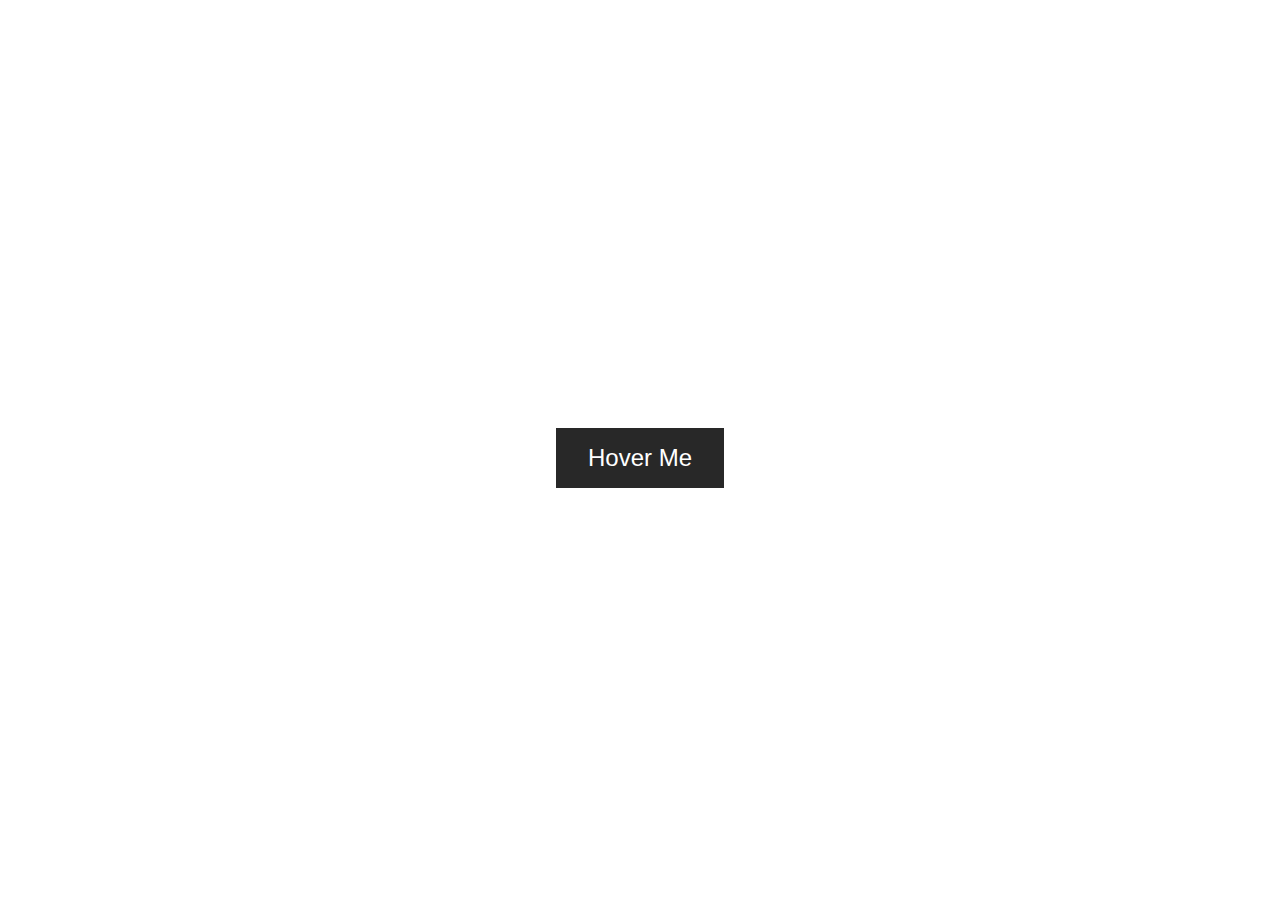
<file: index.html>
<!DOCTYPE html>
<html lang="en">
  <head>
    <meta charset="UTF-8" />
    <meta http-equiv="X-UA-Compatible" content="IE=edge" />
    <meta name="viewport" content="width=device-width, initial-scale=1.0" />
    <title>CSS Animations</title>
    <link rel="stylesheet" href="style.css" />
  </head>
  <body>
    <section>
      <button>Hover Me</button>
    </section>
  </body>
</html>
</file>
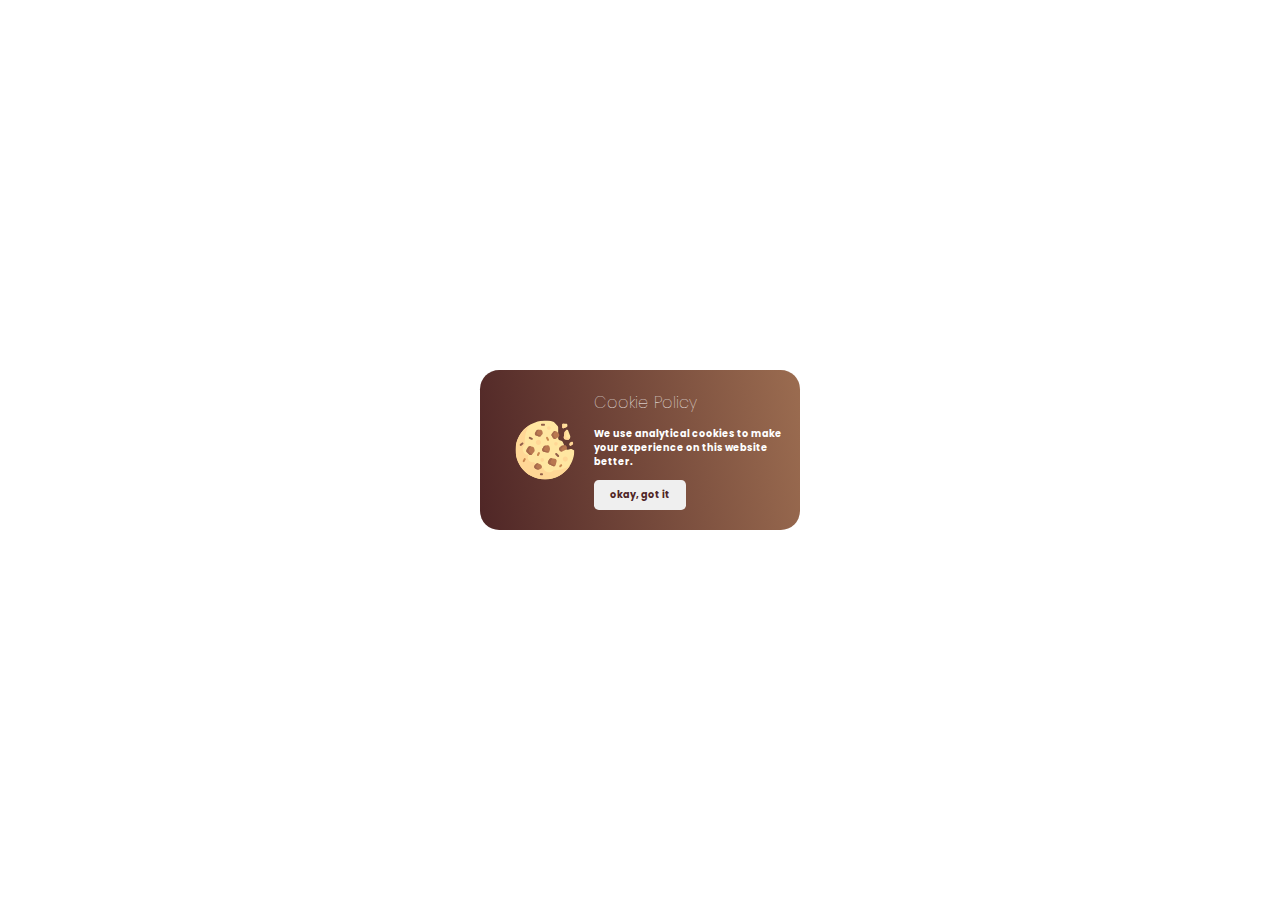
<file: Cookie Popup Starter/index.html>
<!DOCTYPE html>
<html lang="en">
  <head>
    <meta charset="UTF-8" />
    <meta http-equiv="X-UA-Compatible" content="IE=edge" />
    <meta name="viewport" content="width=device-width, initial-scale=1.0" />
    <title>Cookie Popup</title>
    <link rel="preconnect" href="https://fonts.googleapis.com" />
    <link rel="preconnect" href="https://fonts.gstatic.com" crossorigin />
    <link
      href="https://fonts.googleapis.com/css2?family=Poppins:wght@300;400&display=swap"
      rel="stylesheet"
    />
    <link rel="stylesheet" href="./style.css" />
  </head>
  <body>
    <div class="cookie-container">
      <svg
        class="cookie"
        width="98"
        height="98"
        viewBox="0 0 98 98"
        fill="none"
        xmlns="http://www.w3.org/2000/svg"
      >
        <g id="cookies-svgrepo-com 1" clip-path="url(#clip0_1_4)">
          <path
            id="Vector"
            d="M91.8045 47.5377L87.1455 48.4694C85.5951 48.7795 84.0369 47.9731 83.3947 46.5282L78.4042 35.2991C77.9817 34.3484 77.1449 33.6456 76.1358 33.3931L73.5359 32.7433C72.0315 32.3672 70.9763 31.0157 70.9763 29.4649V11.4467C70.9763 10.6047 70.6618 9.79291 70.0947 9.17046L63.8177 2.28251C58.1584 0.490378 52.0579 -0.309126 45.7154 0.108522C21.3389 1.71442 1.5917 21.5441 0.104278 45.9279C-1.6312 74.382 20.9314 98 49.0105 98C75.7926 98 97.5423 76.5099 97.9894 49.8343L93.9787 47.829C93.3065 47.4927 92.5414 47.3903 91.8045 47.5377Z"
            fill="#FFE6A1"
          />
          <g id="Group">
            <path
              id="Vector_2"
              d="M64.2174 82.793C63.92 82.793 63.6269 82.7759 63.3308 82.7706C61.4742 84.8533 58.7788 86.1722 55.7691 86.1722C51.3361 86.1722 47.5777 83.3222 46.2001 79.3586C40.1366 76.9589 34.6673 73.3888 30.0709 68.9198C29.3755 69.1294 28.6534 69.2757 27.8896 69.2757C23.6904 69.2757 20.2862 65.8715 20.2862 61.6722C20.2862 60.2057 20.7211 58.8484 21.4404 57.687C21.3889 57.5949 21.334 57.5055 21.2829 57.4131C16.0087 57.0555 11.8381 52.6752 11.8381 47.3103C11.8381 44.1484 13.2863 41.3261 15.5547 39.4668C15.3397 37.6042 15.2174 35.7135 15.2174 33.793C15.2174 24.1559 18.0108 15.1764 22.8157 7.59825C9.11365 16.2858 0.0105591 31.5751 0.0105591 49C0.0105591 76.062 21.9486 98 49.0106 98C66.4354 98 81.7246 88.8969 90.4123 75.1949C82.8342 79.9998 73.8547 82.793 64.2174 82.793Z"
              fill="#FFD796"
            />
            <path
              id="Vector_3"
              d="M38.0279 40.5517C40.3608 40.5517 42.252 38.6605 42.252 36.3276C42.252 33.9946 40.3608 32.1034 38.0279 32.1034C35.6949 32.1034 33.8037 33.9946 33.8037 36.3276C33.8037 38.6605 35.6949 40.5517 38.0279 40.5517Z"
              fill="#FFD796"
            />
            <path
              id="Vector_4"
              d="M82.8037 68.431C85.1367 68.431 87.0279 66.5398 87.0279 64.2068C87.0279 61.8739 85.1367 59.9827 82.8037 59.9827C80.4708 59.9827 78.5796 61.8739 78.5796 64.2068C78.5796 66.5398 80.4708 68.431 82.8037 68.431Z"
              fill="#FFD796"
            />
            <path
              id="Vector_5"
              d="M44.364 68.431C45.997 68.431 47.3209 67.1072 47.3209 65.4741C47.3209 63.8411 45.997 62.5173 44.364 62.5173C42.731 62.5173 41.4072 63.8411 41.4072 65.4741C41.4072 67.1072 42.731 68.431 44.364 68.431Z"
              fill="#FFD796"
            />
            <path
              id="Vector_6"
              d="M67.1744 41.3964C68.8075 41.3964 70.1313 40.0726 70.1313 38.4395C70.1313 36.8065 68.8075 35.4827 67.1744 35.4827C65.5414 35.4827 64.2176 36.8065 64.2176 38.4395C64.2176 40.0726 65.5414 41.3964 67.1744 41.3964Z"
              fill="#FFD796"
            />
            <path
              id="Vector_7"
              d="M55.3469 15.2068C56.9799 15.2068 58.3037 13.883 58.3037 12.25C58.3037 10.617 56.9799 9.29315 55.3469 9.29315C53.7138 9.29315 52.39 10.617 52.39 12.25C52.39 13.883 53.7138 15.2068 55.3469 15.2068Z"
              fill="#FFD796"
            />
          </g>
          <g id="Group_2">
            <path
              id="Vector_8"
              d="M46.5517 43.5231L44.5984 46.7787C43.4308 48.7246 44.4752 51.2454 46.6765 51.7957L52.4907 53.2492C54.3014 53.7019 56.1362 52.6011 56.5887 50.7904L57.2538 48.1299C57.3884 47.5916 57.3884 47.0289 57.2538 46.4907L56.5506 43.6776C56.1132 41.9275 54.3783 40.8296 52.6095 41.1834L48.7868 41.9478C47.8531 42.1348 47.0417 42.7068 46.5517 43.5231Z"
              fill="#B97850"
            />
            <path
              id="Vector_9"
              d="M56.3045 64.4413L54.2673 67.8365C53.2546 69.5245 53.8931 71.7175 55.6537 72.5977L62.1389 75.8403C64.0725 76.8073 66.4042 75.7347 66.9286 73.6375L67.5967 70.9654L68.3774 67.8419C68.8634 65.8979 67.5607 63.9603 65.5767 63.6769L59.6797 62.8343C58.3341 62.6421 57.0039 63.2755 56.3045 64.4413Z"
              fill="#B97850"
            />
            <path
              id="Vector_10"
              d="M20.7509 44.2834L18.2648 48.4271C17.467 49.7568 17.6766 51.4588 18.7729 52.5554L22.6857 56.4683C24.1099 57.8926 26.4558 57.7626 27.7141 56.1898L31.0685 51.9967C31.7273 51.1732 31.9639 50.0893 31.708 49.066L30.9429 46.0058C30.6262 44.7387 29.6079 43.7679 28.3274 43.5116L24.3113 42.7085C22.911 42.4283 21.4857 43.0587 20.7509 44.2834Z"
              fill="#B97850"
            />
            <path
              id="Vector_11"
              d="M34.5088 16.8474L32.5917 20.0427C31.4794 21.8965 32.3699 24.3036 34.4208 24.9873L38.581 26.3741C39.7953 26.7787 41.134 26.4627 42.0391 25.5577L44.2784 23.3184C45.1177 22.4791 45.4552 21.2608 45.1673 20.1093L44.5816 17.7667C44.2055 16.2621 42.8538 15.2066 41.303 15.2066H37.4063C36.2196 15.2068 35.1196 15.8297 34.5088 16.8474Z"
              fill="#B97850"
            />
            <path
              id="Vector_12"
              d="M75.3214 42.965L73.3655 44.921C72.0459 46.2405 72.0459 48.3802 73.3655 49.7L74.3227 50.6572C75.3513 51.6858 76.9224 51.9408 78.2235 51.2902L83.7584 48.5228C85.175 47.8144 85.9098 46.2173 85.5257 44.6807L85.2749 43.678C84.8376 41.9279 83.1027 40.83 81.3339 41.1838L77.0485 42.0409C76.3941 42.1714 75.7933 42.4932 75.3214 42.965Z"
              fill="#B97850"
            />
            <path
              id="Vector_13"
              d="M62.7562 18.8451L60.512 21.8375C59.6876 22.9366 59.6108 24.4257 60.3177 25.6038L62.3943 29.0646C63.3869 30.7192 65.5611 31.208 67.1664 30.1379L71.3831 27.3267C72.9974 26.2506 73.376 24.0393 72.2121 22.4874L69.9198 19.431C69.5073 18.8811 68.9371 18.4699 68.285 18.2527L66.5282 17.667C65.1482 17.2067 63.6288 17.6813 62.7562 18.8451Z"
              fill="#B97850"
            />
            <path
              id="Vector_14"
              d="M33.8385 72.2339L31.632 74.992C30.2154 76.7627 30.9104 79.3984 33.0158 80.2408L35.9798 81.4263C36.7856 81.7487 37.6842 81.7487 38.4899 81.4263L41.8161 80.0957C43.809 79.2987 44.5636 76.8695 43.373 75.0835L42.8017 74.2266C42.4753 73.7372 42.0272 73.3417 41.5013 73.0785L37.989 71.3224C36.5632 70.6098 34.8338 70.9897 33.8385 72.2339Z"
              fill="#B97850"
            />
          </g>
          <g id="Group_3">
            <path
              id="Vector_15"
              d="M26.8788 56.0669L22.9661 52.1542C21.8697 51.0578 21.6599 49.3556 22.4579 48.0261L24.9441 43.8824C25.1561 43.529 25.4364 43.2421 25.7462 42.9956L24.3115 42.7089C22.9111 42.4288 21.4857 43.0593 20.7509 44.2837L18.2648 48.4275C17.467 49.7572 17.6766 51.4592 18.7729 52.5558L22.6857 56.4685C24.0058 57.7886 26.107 57.7568 27.4105 56.4951C27.2237 56.3712 27.0438 56.2321 26.8788 56.0669Z"
              fill="#A5694B"
            />
            <path
              id="Vector_16"
              d="M41.9655 25.1711L37.8052 23.7845C35.7545 23.1008 34.8637 20.6937 35.9762 18.8399L37.8933 15.6446C37.9907 15.4819 38.1195 15.3481 38.2403 15.2068H37.4062C36.2193 15.2068 35.1192 15.8297 34.5085 16.8476L32.5913 20.0427C31.4789 21.8965 32.3693 24.3036 34.4204 24.9873L38.5806 26.3741C39.7949 26.7787 41.1336 26.4627 42.0388 25.5577L42.3536 25.2428C42.2242 25.2161 42.0929 25.2136 41.9655 25.1711Z"
              fill="#A5694B"
            />
            <path
              id="Vector_17"
              d="M55.6969 52.2776L49.8828 50.8241C47.6812 50.2736 46.6369 47.753 47.8047 45.8072L49.758 42.5515C49.9905 42.1639 50.2995 41.8368 50.6557 41.5744L48.7868 41.9482C47.8533 42.1348 47.0415 42.707 46.5517 43.5235L44.5984 46.7791C43.4308 48.725 44.4752 51.2458 46.6765 51.7961L52.4907 53.2496C53.7155 53.5559 54.9405 53.1401 55.7519 52.2859C55.7335 52.2813 55.7153 52.2822 55.6969 52.2776Z"
              fill="#A5694B"
            />
            <path
              id="Vector_18"
              d="M65.5507 28.7724L63.4741 25.3116C62.7673 24.1335 62.844 22.6447 63.6684 21.5453L65.9126 18.553C66.1584 18.2251 66.4635 17.9683 66.7943 17.7552L66.528 17.6666C65.148 17.2067 63.6286 17.6813 62.7558 18.8449L60.5117 21.8372C59.6873 22.9364 59.6106 24.4254 60.3175 25.6035L62.394 29.0643C63.3834 30.7132 65.5457 31.2023 67.1493 30.1463C66.5068 29.8789 65.9379 29.4176 65.5507 28.7724Z"
              fill="#A5694B"
            />
            <path
              id="Vector_19"
              d="M77.0347 50.4321C75.715 49.1123 75.715 46.9728 77.0347 45.6531L78.9907 43.6971C79.4623 43.2255 80.0632 42.9037 80.7176 42.773L84.3246 42.0516C83.5529 41.3181 82.4509 40.96 81.3337 41.1835L77.0483 42.0407C76.3941 42.1716 75.7933 42.4931 75.3214 42.9648L73.3655 44.9207C72.0459 46.2405 72.0459 48.38 73.3655 49.6998L74.3227 50.657C75.2876 51.6219 76.7231 51.8747 77.9718 51.3696L77.0347 50.4321Z"
              fill="#A5694B"
            />
            <path
              id="Vector_20"
              d="M59.8399 72.3143C58.0794 71.434 57.4406 69.241 58.4536 67.553L60.4907 64.158C60.7579 63.713 61.1355 63.3756 61.552 63.1021L59.6801 62.8347C58.3341 62.6423 57.004 63.2755 56.3046 64.4413L54.2675 67.8365C53.2548 69.5245 53.8933 71.7175 55.6539 72.5977L62.1391 75.8403C63.4317 76.4867 64.8904 76.2077 65.8797 75.3345L59.8399 72.3143Z"
              fill="#A5694B"
            />
            <path
              id="Vector_21"
              d="M39.359 80.8615L36.3951 79.6759C34.2898 78.8339 33.5948 76.1979 35.0113 74.4272L37.2178 71.669C37.3579 71.4939 37.5152 71.3408 37.6814 71.2006C36.3212 70.6798 34.764 71.0768 33.8385 72.2339L31.632 74.992C30.2154 76.7627 30.9104 79.3984 33.0158 80.2408L35.9798 81.4263C36.7856 81.7487 37.6842 81.7487 38.4899 81.4263L39.6722 80.9534C39.5675 80.9229 39.4609 80.9023 39.359 80.8615Z"
              fill="#A5694B"
            />
          </g>
          <path
            id="Vector_22"
            d="M13.5258 69.2741C13.2725 69.2741 13.0141 69.2165 12.7718 69.0959C11.9369 68.6785 11.5985 67.6638 12.0162 66.8289L13.7059 63.4496C14.1235 62.6147 15.1357 62.2798 15.9729 62.694C16.8078 63.1116 17.1462 64.1261 16.7286 64.961L15.0388 68.3402C14.7427 68.9325 14.1463 69.2741 13.5258 69.2741Z"
            fill="#C98850"
          />
          <path
            id="Vector_23"
            d="M43.9415 91.2413H42.2517C41.3186 91.2413 40.562 90.4856 40.562 89.5515C40.562 88.6176 41.3186 87.8618 42.2517 87.8618H43.9415C44.8746 87.8618 45.6312 88.6175 45.6312 89.5515C45.6312 90.4856 44.8746 91.2413 43.9415 91.2413Z"
            fill="#925F4A"
          />
          <path
            id="Vector_24"
            d="M37.1812 59.1378C36.928 59.1378 36.6696 59.0802 36.4273 58.9596C35.5924 58.542 35.254 57.5273 35.6716 56.6926L37.3613 53.3133C37.778 52.4801 38.7904 52.1435 39.6284 52.5577C40.4633 52.9753 40.8017 53.9898 40.384 54.8247L38.6943 58.204C38.3982 58.7964 37.8016 59.1378 37.1812 59.1378Z"
            fill="#C98850"
          />
          <g id="Group_4">
            <path
              id="Vector_25"
              d="M27.0434 32.1034C26.7902 32.1034 26.5318 32.0458 26.2895 31.9252L22.9102 30.2355C22.0753 29.8178 21.7369 28.8034 22.1545 27.9685C22.5712 27.1353 23.5843 26.7969 24.4215 27.2128L27.8008 28.9023C28.6357 29.32 28.9741 30.3344 28.5565 31.1694C28.2604 31.7618 27.6638 32.1034 27.0434 32.1034Z"
              fill="#925F4A"
            />
            <path
              id="Vector_26"
              d="M47.321 8.4481H43.9417C43.0086 8.4481 42.252 7.69243 42.252 6.75837C42.252 5.82431 43.0086 5.06863 43.9417 5.06863H47.321C48.2541 5.06863 49.0107 5.82431 49.0107 6.75837C49.0107 7.69243 48.2541 8.4481 47.321 8.4481Z"
              fill="#925F4A"
            />
          </g>
          <path
            id="Vector_27"
            d="M54.0813 33.793C53.4607 33.793 52.8643 33.4515 52.5682 32.8591L50.8785 29.4798C50.4608 28.6449 50.7992 27.6301 51.6341 27.2128C52.4708 26.7969 53.4846 27.1353 53.9011 27.9685L55.5909 31.3478C56.0085 32.1827 55.6701 33.1975 54.8352 33.6148C54.5925 33.7354 54.3345 33.793 54.0813 33.793Z"
            fill="#C98850"
          />
          <g id="Group_5">
            <path
              id="Vector_28"
              d="M7.711 42.0667C7.4838 41.9547 7.27766 41.7888 7.11324 41.5734C6.54859 40.83 6.69387 39.7702 7.43748 39.2057L10.4468 36.9211C11.1896 36.3563 12.2487 36.5029 12.8145 37.2454C13.3791 37.9888 13.2338 39.0486 12.4902 39.613L9.48112 41.8975C8.95342 42.2979 8.26742 42.3408 7.711 42.0667Z"
              fill="#925F4A"
            />
            <path
              id="Vector_29"
              d="M70.9761 60.8276C70.5437 60.8276 70.1113 60.6626 69.7815 60.3326L66.4023 56.9533C65.7423 56.2933 65.7423 55.2239 66.4023 54.564C67.0622 53.904 68.1316 53.904 68.7916 54.564L72.1709 57.9433C72.8308 58.6032 72.8308 59.6726 72.1709 60.3326C71.8407 60.6626 71.4083 60.8276 70.9761 60.8276Z"
              fill="#925F4A"
            />
          </g>
          <path
            id="Vector_30"
            d="M74.3554 77.7242C73.9231 77.7242 73.4907 77.5592 73.1609 77.2292C72.5009 76.5692 72.5009 75.4998 73.1609 74.8399L74.8506 73.1501C75.5106 72.4902 76.58 72.4902 77.2399 73.1501C77.8999 73.8101 77.8999 74.8795 77.2399 75.5395L75.5502 77.2292C75.22 77.5592 74.7878 77.7242 74.3554 77.7242Z"
            fill="#C98850"
          />
        </g>
        <g id="crumbs">
          <g id="Group_6">
            <path
              id="Vector_31"
              d="M77.7346 6.75855V11.0215C77.7346 12.2171 78.9418 13.0344 80.0518 12.5903L85.1208 10.5627C85.7622 10.3061 86.1829 9.68477 86.1829 8.99398V6.75855C86.1829 5.82545 85.4263 5.06882 84.4932 5.06882H79.4242C78.4912 5.06882 77.7346 5.82545 77.7346 6.75855Z"
              fill="#FFE6A1"
            />
            <path
              id="Vector_32"
              d="M81.347 20.0793L80.2688 27.6272C80.0152 29.4027 81.1929 31.0671 82.9514 31.4187L86.0458 32.0376C87.3887 32.3063 88.7607 31.7378 89.5204 30.5984L90.6842 28.8528C91.2869 27.9484 91.4182 26.8093 91.0366 25.7918L87.5114 16.3916C87.0729 15.2225 85.5732 14.8977 84.6903 15.7807L82.3031 18.1677C81.7859 18.6847 81.4506 19.3556 81.347 20.0793Z"
              fill="#FFE6A1"
            />
          </g>
          <g id="Group_7">
            <path
              id="Vector_33"
              d="M89.818 29.0361L86.7235 28.4173C84.9649 28.0655 83.7874 26.401 84.041 24.6258L85.1192 17.078C85.2154 16.4049 85.5294 15.7901 85.986 15.2897C85.5274 15.2666 85.0566 15.4141 84.6904 15.7801L82.303 18.1673C81.786 18.6843 81.4505 19.3552 81.3473 20.0789L80.2691 27.6266C80.0155 29.4023 81.1932 31.0666 82.9517 31.4182L86.0461 32.037C87.3889 32.3054 88.7611 31.7373 89.5208 30.5978L90.5388 29.0708C90.2992 29.0756 90.0594 29.0846 89.818 29.0361Z"
              fill="#FFD796"
            />
            <path
              id="Vector_34"
              d="M83.4311 9.21085C82.3212 9.65472 81.114 8.83741 81.114 7.64208V5.06882H79.4242C78.4911 5.06882 77.7345 5.82545 77.7345 6.75855V11.0215C77.7345 12.2171 78.9417 13.0344 80.0517 12.5903L85.1207 10.5627C85.7621 10.3061 86.1828 9.68496 86.1828 8.99398V8.11026L83.4311 9.21085Z"
              fill="#FFD796"
            />
            <path
              id="Vector_35"
              d="M90.4047 36.8501L89.4059 38.8476C89.1682 39.3233 89.1682 39.8831 89.4059 40.3588L89.8616 41.2706C90.3162 42.1796 91.4645 42.4847 92.3101 41.921L95.034 40.1052C95.5041 39.7916 95.7864 39.2641 95.7864 38.6993V36.8788C95.7864 35.7256 94.6566 34.9112 93.5625 35.276L91.3814 36.0029C90.9565 36.1444 90.6051 36.4491 90.4047 36.8501Z"
              fill="#FFD796"
            />
          </g>
        </g>

        <defs>
          <clipPath id="clip0_1_4">
            <rect width="98" height="98" fill="white" />
          </clipPath>
        </defs>
      </svg>
      <div class="text">
        <h2 class="cookie-title">Cookie Policy</h2>
        <p class="cookie-subtitle">
          We use analytical cookies to make your experience on this website
          better.
        </p>
        <button>okay, got it</button>
      </div>
    </div>
    <script
      src="https://cdnjs.cloudflare.com/ajax/libs/gsap/3.10.4/gsap.min.js"
      integrity="sha512-VEBjfxWUOyzl0bAwh4gdLEaQyDYPvLrZql3pw1ifgb6fhEvZl9iDDehwHZ+dsMzA0Jfww8Xt7COSZuJ/slxc4Q=="
      crossorigin="anonymous"
      referrerpolicy="no-referrer"
    ></script>

    <script src="app.js"></script>
  </body>
</html>
</file>
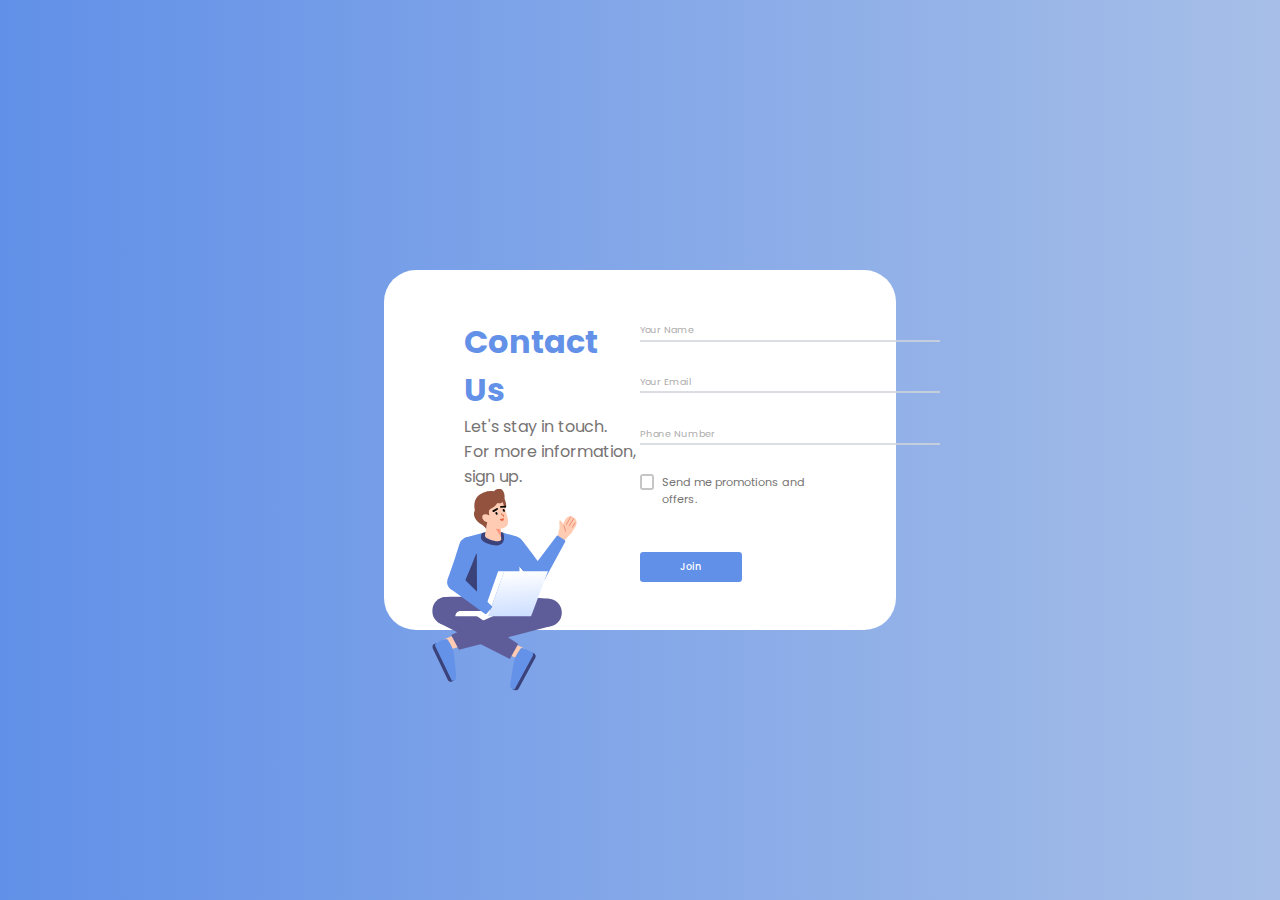
<file: Form Animation/index.html>
<!DOCTYPE html>
<html lang="en">
  <head>
    <meta charset="UTF-8" />
    <meta http-equiv="X-UA-Compatible" content="IE=edge" />
    <meta name="viewport" content="width=device-width, initial-scale=1.0" />
    <link rel="preconnect" href="https://fonts.googleapis.com" />
    <link rel="preconnect" href="https://fonts.gstatic.com" crossorigin />
    <link
      href="https://fonts.googleapis.com/css2?family=Poppins:wght@400;500&display=swap"
      rel="stylesheet"
    />
    <link rel="stylesheet" href="./style.css" />
    <title>Forms</title>
  </head>
  <body>
    <form action="">
      <div class="contact-left">
        <h1 class="title">Contact Us</h1>
        <p class="description">
          Let's stay in touch. <br />
          For more information, <br />
          sign up.
        </p>
      </div>
      <div class="contact-right">
        <div class="input-container">
          <p class="placeholder">Your Name</p>
          <input
            type="text"
            class="input-name input"
            name="name"
            id=""
            autocomplete="off"
          />
          <svg
            class="line-svg"
            width="300"
            height="2"
            viewBox="0 0 300 2"
            fill="none"
            xmlns="http://www.w3.org/2000/svg"
          >
            <path
              class="elastic-line"
              d="M0 0.999512C0 0.999512 60.5 0.999512 150 0.999512C239.5 0.999512 300 0.999512 300 0.999512"
              stroke="#D1D4DA"
              stroke-width="2"
            />
          </svg>
        </div>
        <div class="input-container">
          <p class="placeholder">Your Email</p>
          <input
            type="email"
            class="input-email input"
            name="email"
            id=""
            autocomplete="off"
          />
          <svg
            class="line-svg"
            width="300"
            height="2"
            viewBox="0 0 300 2"
            fill="none"
            xmlns="http://www.w3.org/2000/svg"
          >
            <path
              class="elastic-line"
              d="M0 0.999512C0 0.999512 60.5 0.999512 150 0.999512C239.5 0.999512 300 0.999512 300 0.999512"
              stroke="#D1D4DA"
              stroke-width="2"
            />
          </svg>
        </div>
        <div class="input-container">
          <p class="placeholder">Phone Number</p>
          <input
            type="tel"
            class="input-number input"
            name="tel"
            id=""
            autocomplete="off"
          />
          <svg
            class="line-svg"
            width="300"
            height="2"
            viewBox="0 0 300 2"
            fill="none"
            xmlns="http://www.w3.org/2000/svg"
          >
            <path
              class="elastic-line"
              d="M0 0.999512C0 0.999512 60.5 0.999512 150 0.999512C239.5 0.999512 300 0.999512 300 0.999512"
              stroke="#D1D4DA"
              stroke-width="2"
            />
          </svg>
        </div>

        <div class="promo-container">
          <div class="checkbox-container">
            <span class="checkmark"></span>
            <div class="checkbox-fill"></div>
            <input type="checkbox" class="checkbox" name="" id="" />
            <svg
              width="19"
              height="16"
              viewBox="0 0 19 16"
              fill="none"
              xmlns="http://www.w3.org/2000/svg"
              class="tick-mark"
            >
              <path
                class="elastic-line"
                d="M2 8.5L6.5 13L17.5 2"
                stroke="white"
                stroke-width="4"
              />
            </svg>
          </div>
          <label for="" class="checkbox-label"
            >Send me promotions and offers.</label
          >
        </div>
        <button>Join</button>
      </div>
      <svg
        id="character"
        width="241"
        height="336"
        viewBox="0 0 241 336"
        fill="none"
        xmlns="http://www.w3.org/2000/svg"
      >
        <g>
          <path
            id="Vector"
            d="M6.93007 256.814L36.743 319.182L33.0458 320.95C31.7976 321.546 30.3642 321.623 29.0604 321.162C27.7565 320.702 26.6886 319.742 26.0927 318.495L0.776193 265.535C0.180297 264.288 0.103706 262.854 0.563854 261.55C1.0247 260.246 1.98468 259.179 3.23217 258.582L6.93007 256.814Z"
            fill="#3A4279"
          />
          <path
            id="Vector_2"
            d="M39.3886 242.73L18.8135 251.236L30.3562 267.559L48.5964 261.993L39.3886 242.73Z"
            fill="#FFCCB3"
          />
          <path
            id="Vector_3"
            d="M26.2462 251.887C26.2462 251.887 34.279 264.295 35.4909 271.227C36.7022 278.16 40.8526 313.227 39.736 316.388C38.9333 318.66 36.0179 319.635 34.1683 319.842C33.7624 319.885 33.3531 319.801 32.9974 319.601C32.6416 319.401 32.3562 319.095 32.1822 318.726L5.11971 262.113C4.66722 261.168 4.60389 260.084 4.94222 259.093C5.28124 258.102 5.99478 257.284 6.93109 256.814C10.6749 254.933 16.4021 252.114 18.8135 251.236C22.5406 249.88 25.0008 249.888 26.2462 251.887Z"
            fill="#6392E8"
          />
          <path
            id="Vector_4"
            d="M171.896 281.568L143.936 333.181C143.278 334.397 142.163 335.301 140.838 335.695C139.512 336.089 138.084 335.94 136.869 335.282L133.265 333.33L166.191 272.548L169.795 274.501C171.011 275.159 171.916 276.274 172.31 277.599C172.704 278.924 172.556 280.352 171.896 281.568Z"
            fill="#3A4279"
          />
          <path
            id="Vector_5"
            d="M134.488 256.843L154.607 266.377L142.254 282.096L124.318 275.616L134.488 256.843Z"
            fill="#FFCCB3"
          />
          <path
            id="Vector_6"
            d="M147.15 266.652C147.15 266.652 138.5 278.637 136.94 285.499C135.38 292.362 129.463 327.174 130.418 330.388C131.105 332.698 133.967 333.819 135.804 334.118C136.207 334.182 136.62 334.119 136.986 333.937C137.351 333.756 137.651 333.465 137.844 333.105L167.733 277.931C168.232 277.011 168.351 275.931 168.063 274.925C167.774 273.917 167.103 273.064 166.192 272.547C162.548 270.48 156.97 267.375 154.606 266.377C150.952 264.834 148.495 264.717 147.15 266.652Z"
            fill="#6392E8"
          />
          <path
            id="Vector_7"
            d="M195.099 183.321C195.099 183.321 202.801 221.569 196.824 229.063L44.5191 268.062L31.5312 243.734L120.47 203.376L138.282 178.962L195.099 183.321Z"
            fill="#5E5D9A"
          />
          <path
            id="Vector_8"
            d="M83.8226 181.09C83.8226 181.09 40.7559 178.754 19.4095 180.63C5.66418 181.838 0.709057 217.012 11.6781 223.411L129.4 283.687L143.272 258.619L67.3311 207.215L121.661 199.573L83.8226 181.09Z"
            fill="#5E5D9A"
          />
          <path
            id="Vector_9"
            d="M23.0297 226.405C35.7482 226.405 46.0587 216.095 46.0587 203.376C46.0587 190.657 35.7482 180.347 23.0297 180.347C10.3105 180.347 0 190.657 0 203.376C0 216.095 10.3105 226.405 23.0297 226.405Z"
            fill="#5E5D9A"
          />
          <path
            id="Vector_10"
            d="M192.998 229.379C205.717 229.379 216.028 219.069 216.028 206.349C216.028 193.631 205.717 183.32 192.998 183.32C180.279 183.32 169.969 193.631 169.969 206.349C169.969 219.069 180.279 229.379 192.998 229.379Z"
            fill="#5E5D9A"
          />
          <path
            id="Vector_11"
            d="M141.342 109.706C149.635 106.928 154.106 97.9532 151.329 89.6601C148.551 81.367 139.576 76.8957 131.283 79.6733C122.99 82.4509 118.518 91.4262 121.296 99.7193C124.074 108.012 133.049 112.484 141.342 109.706Z"
            fill="#6392E8"
          />
          <path
            id="Vector_12"
            d="M139.933 122.545C139.517 120.042 138.686 115.035 137.792 110.472L133.037 88.3867C133.037 88.3867 145.806 107.259 151.689 120.404C156.046 130.255 161.1 140.295 161.936 148.789L151.903 136.822L141.172 124.033L139.933 122.545Z"
            fill="#3A4279"
          />
          <path
            id="Vector_13"
            d="M223.729 59.417L230.689 46.5684L223.729 59.417Z"
            fill="#E56441"
          />
          <path
            id="Vector_14"
            d="M228.289 61.4987L235.874 49.5327L228.289 61.4987Z"
            fill="#E56441"
          />
          <path
            id="Vector_15"
            d="M233.708 63.7991L238.043 56.5522L233.708 63.7991Z"
            fill="#E56441"
          />
          <path
            id="Vector_16"
            d="M222.009 70.7293C221.972 66.2809 219.303 60.897 219.303 60.897L222.009 70.7293Z"
            fill="#E56441"
          />
          <g id="hand">
            <path
              id="Vector_17"
              d="M129.913 97.6787C127.487 85.7009 133.193 86.01 135.092 84.1054C135.092 84.1054 142.215 78.2313 147.643 83.7071C153.388 89.499 186.322 134.491 186.322 134.491L165.715 153.443L161.842 148.821L151.808 136.855L141.077 124.065L139.744 122.609L125.267 106.211C125.267 106.211 131.285 103.984 129.913 97.6787Z"
              fill="#6392E8"
            />
            <path
              id="Vector_18"
              d="M206.904 83.8368C211.801 74.906 209.448 73.3898 211.531 68.308C213.583 63.3494 209.939 51.0583 213.428 52.734C216.916 54.4103 217.995 58.8642 217.995 58.8642C220.381 54.6442 222.578 46.8794 228.288 45.9904C234 45.1015 234.506 46.8989 237.743 49.5554C246.355 56.7207 235.373 67.4893 233.54 71.5903C232.361 74.1604 223.696 81.9969 222.736 83.7101L218.375 90.0359L206.904 83.8368Z"
              fill="#FFCCB3"
            />
            <path
              id="Vector_19"
              d="M223.729 59.417L230.689 46.5684"
              stroke="#E56441"
              stroke-width="0.94666"
              stroke-linecap="round"
            />
            <path
              id="Vector_20"
              d="M228.289 61.4987L235.874 49.5327"
              stroke="#E56441"
              stroke-width="0.94666"
              stroke-linecap="round"
            />
            <path
              id="Vector_21"
              d="M233.708 63.7991L238.043 56.5522"
              stroke="#E56441"
              stroke-width="0.94666"
              stroke-linecap="round"
            />
            <path
              id="Vector_22"
              d="M222.009 70.7293C221.972 66.2809 219.303 60.897 219.303 60.897"
              stroke="#E56441"
              stroke-width="0.94666"
              stroke-linecap="round"
            />
            <path
              id="Vector_23"
              d="M165.542 134.132L207.445 78.3291C207.711 78.0012 208.091 77.784 208.508 77.7193C208.926 77.6539 209.354 77.7458 209.707 77.9776L220.68 85.2334C221.201 85.5871 221.572 86.1217 221.722 86.7329C221.872 87.3448 221.788 87.9908 221.488 88.5443L187.791 150.688L165.542 134.132Z"
              fill="#6392E8"
            />
          </g>
          <path
            id="Vector_24"
            d="M175.722 157.701C183.472 157.701 189.754 151.419 189.754 143.669C189.754 135.92 183.472 129.637 175.722 129.637C167.972 129.637 161.689 135.92 161.689 143.669C161.689 151.419 167.972 157.701 175.722 157.701Z"
            fill="#6392E8"
          />
          <path
            id="Vector_25"
            d="M113.496 71.77C113.496 71.77 137.01 77.9928 141.047 79.6079C145.084 81.2222 145.352 87.681 145.622 92.256C145.89 96.8304 144.987 199.573 144.987 199.573L92.9462 197.572L54.0278 174.79C54.0278 174.79 55.7194 93.2682 56.2583 89.5007C56.7964 85.7332 52.5673 82.4885 57.1514 80.5922L86.619 72.808L113.496 71.77Z"
            fill="#6392E8"
          />
          <path
            id="Vector_26"
            d="M74.3373 108.371L74.7563 184.281L52.3838 159.345L63.2081 106.009L74.3373 108.371Z"
            fill="#3A4279"
          />
          <path
            id="Vector_27"
            d="M82.7832 73.9679C82.7832 73.9679 79.4543 80.6634 82.7832 85.2816C86.1122 89.8998 99.4391 94.3857 108.544 94.2541C117.648 94.1219 122.472 85.4417 118.345 73.2885L103.266 69.0518L86.6211 72.8081L82.7832 73.9679Z"
            fill="#3A4279"
          />
          <path
            id="Vector_28"
            d="M120.472 16.2686C120.472 16.2686 127.029 30.4162 120.036 33.3386C113.043 36.261 113.858 16.9549 120.472 16.2686Z"
            fill="#93523E"
          />
          <path
            id="Vector_29"
            d="M113.076 61.5408L114.973 82.929C114.973 82.929 116.792 85.7964 109.71 87.3021C105.154 88.2711 92.8863 83.4378 90.5069 81.9878C89.4947 81.4504 88.7018 80.5767 88.2646 79.5179C87.8274 78.4591 87.7724 77.2805 88.1108 76.1862C88.834 73.568 91.8309 51.7642 91.8309 51.7642L113.076 61.5408Z"
            fill="#FFCCB3"
          />
          <path
            id="Vector_30"
            d="M113.442 65.6639L102.143 60.0815L114.74 80.2919L113.442 65.6639Z"
            fill="#FF967C"
          />
          <path
            id="Vector_31"
            d="M116.708 20.3631C116.708 20.3631 123.339 36.9939 125.744 48.6612C128.171 60.4316 124.299 63.3714 119.189 65.1027C115.16 66.4678 108.725 67.5566 104.347 66.1866C96.3651 63.6874 88.5558 56.4747 86.6881 54.9933C83.7963 52.6995 80.9407 42.295 85.1795 36.4085C89.4183 30.5226 106.118 12.0248 116.708 20.3631Z"
            fill="#FFCCB3"
          />
          <path
            id="eye"
            d="M108.17 43.3188C109.052 42.9721 109.337 41.5993 108.807 40.2537C108.278 38.9074 107.134 38.0978 106.252 38.4444C105.37 38.7911 105.084 40.1639 105.613 41.5102C106.143 42.8559 107.288 43.6662 108.17 43.3188Z"
            fill="#080B09"
          />
          <path
            id="eye"
            d="M120.291 38.4621C121.173 38.1154 121.458 36.7427 120.928 35.3963C120.399 34.0507 119.255 33.2404 118.373 33.5877C117.491 33.9344 117.205 35.3072 117.735 36.6529C118.264 37.9992 119.409 38.8088 120.291 38.4621Z"
            fill="#080B09"
          />
          <path
            id="Vector_32"
            d="M115.845 40.7588C115.845 40.7588 114.768 44.0181 117.032 43.7007C119.184 43.3227 120.643 44.3857 118.764 46.5695"
            fill="#E56441"
          />
          <path
            id="Vector_33"
            d="M115.845 40.7588C115.845 40.7588 114.768 44.0181 117.032 43.7007C119.184 43.3227 120.643 44.3857 118.764 46.5695"
            stroke="#E56441"
            stroke-width="0.94666"
            stroke-linecap="round"
          />
          <path
            id="Vector_34"
            d="M118.869 49.4505L118.88 49.4478L118.891 49.4443C118.922 49.4352 118.956 49.4338 118.987 49.4415C119.019 49.4492 119.048 49.4652 119.072 49.4881C119.096 49.5104 119.113 49.5397 119.122 49.571C119.131 49.6023 119.131 49.6357 119.123 49.6677L119.116 49.6949L119.113 49.7227C118.975 51.1491 118.62 51.9963 118.189 52.4732C117.772 52.9333 117.25 53.0865 116.658 53.0412C116.05 52.9953 115.383 52.7391 114.736 52.3876C114.097 52.0402 113.503 51.6134 113.044 51.2473C113.013 51.218 112.99 51.1811 112.977 51.1408C112.963 51.0976 112.962 51.0517 112.973 51.0085C112.984 50.9646 113.007 50.925 113.038 50.8929C113.07 50.8616 113.11 50.8393 113.154 50.8289L113.157 50.8275C114.907 50.3848 117.547 49.7624 118.869 49.4505Z"
            fill="#E56441"
            stroke="#E56441"
          />
          <path
            id="eyebrow"
            d="M100.491 37.62L100.657 37.8525C100.869 38.2124 101.215 38.4742 101.62 38.58C102.023 38.6858 102.453 38.628 102.815 38.4178L108.931 34.6496C109.235 34.479 109.464 34.2013 109.572 33.8706C109.68 33.5399 109.661 33.18 109.517 32.8633C109.437 32.6656 109.318 32.486 109.164 32.3377C109.011 32.1894 108.827 32.0753 108.626 32.0029C108.426 31.9312 108.211 31.9019 107.999 31.9186C107.786 31.9353 107.579 31.9966 107.392 32.0989L101.109 35.6353C100.936 35.7223 100.782 35.8435 100.656 35.9917C100.531 36.1393 100.436 36.3113 100.378 36.4965C100.321 36.6816 100.301 36.8765 100.321 37.0701C100.339 37.2629 100.398 37.4502 100.491 37.62Z"
            fill="#080B09"
          />
          <path
            id="eyebrow"
            d="M121.622 27.9549L114.443 28.6205C114.231 28.6427 114.026 28.7096 113.841 28.8175C113.657 28.9247 113.497 29.0702 113.373 29.2435C113.25 29.4168 113.164 29.6152 113.122 29.8241C113.08 30.0336 113.083 30.2494 113.131 30.4576C113.192 30.8001 113.38 31.1071 113.657 31.3173C113.935 31.5275 114.281 31.6264 114.628 31.5937L121.802 31.2136C122.219 31.1808 122.606 30.9838 122.878 30.6671C123.15 30.3503 123.286 29.9382 123.255 29.5212L123.26 29.2358C123.24 29.043 123.181 28.8557 123.087 28.6859C122.993 28.516 122.865 28.3671 122.713 28.248C122.56 28.1283 122.384 28.0406 122.197 27.9905C122.01 27.9403 121.814 27.9278 121.622 27.9549Z"
            fill="#080B09"
          />
          <path
            id="Vector_35"
            d="M108.475 23.6813C108.475 23.6813 104.892 30.4993 98.3918 32.5216C91.8912 34.5432 95.4437 44.8029 95.4437 44.8029C95.4437 44.8029 90.9863 40.3692 85.862 42.8648C80.7384 45.3612 84.6277 55.1566 91.7068 55.2819L89.7813 66.3046C89.7813 66.3046 86.1961 61.8395 82.4258 59.4504C78.6548 57.0619 65.1093 47.7879 71.0934 35.5749C71.0934 35.5749 66.4118 18.4248 79.2514 9.53365C92.091 0.641849 103.204 3.99724 103.204 3.99724C103.204 3.99724 106.265 -0.858349 113.36 0.133651C120.455 1.12565 122.091 13.9193 119.742 18.5466C117.392 23.1738 113.563 25.1404 108.475 23.6813Z"
            fill="#93523E"
          />
          <path
            id="Vector_36"
            d="M54.9838 92.0382C64.0127 83.8028 66.6789 88.8561 69.2888 89.507C69.2888 89.507 77.9877 92.6 76.0789 100.07C74.0615 107.975 52.3823 159.345 52.3823 159.345L25.5356 151.404L27.5113 145.706L32.6223 130.95L38.0815 115.172L38.6454 113.28L45.2754 92.435C45.2754 92.435 50.2786 96.4545 54.9838 92.0382Z"
            fill="#6392E8"
          />
          <path
            id="Vector_37"
            d="M72.8654 106.29C78.5535 99.6456 77.778 89.6484 71.1341 83.9609C64.4901 78.2727 54.4928 79.0482 48.8054 85.6922C43.1172 92.3362 43.892 102.333 50.5367 108.021C57.1806 113.709 67.1772 112.934 72.8654 106.29Z"
            fill="#6392E8"
          />
          <path
            id="Vector_38"
            d="M38.9384 169.606C46.6885 169.606 52.9712 163.324 52.9712 155.574C52.9712 147.824 46.6885 141.542 38.9384 141.542C31.1889 141.542 24.9062 147.824 24.9062 155.574C24.9062 163.324 31.1889 169.606 38.9384 169.606Z"
            fill="#6392E8"
          />
          <path
            id="Vector_39"
            d="M120.028 137.319L92.9779 212.26H38.5898C38.5898 209.972 39.499 207.777 41.1168 206.159C42.7354 204.541 44.9296 203.632 47.2178 203.632H86.5657L109.923 137.319H120.028Z"
            fill="white"
          />
          <path
            id="Vector_40"
            d="M120.026 137.319H192.999L164.777 212.26H92.9766L120.026 137.319Z"
            fill="url(#paint0_linear_277_145)"
          />
          <path
            id="Vector_41"
            d="M49.7255 146.728L99.5678 195.569C99.8581 195.876 100.024 196.28 100.034 196.703C100.043 197.126 99.8964 197.537 99.6207 197.858L90.992 207.787C90.5737 208.257 89.9952 208.556 89.3686 208.624C88.7428 208.692 88.1135 208.525 87.6039 208.155L30.4014 166.62L49.7255 146.728Z"
            fill="#6392E8"
          />
        </g>
        <defs>
          <linearGradient
            id="paint0_linear_277_145"
            x1="140.498"
            y1="137.141"
            x2="153.471"
            y2="296.846"
            gradientUnits="userSpaceOnUse"
          >
            <stop stop-color="white" />
            <stop offset="1" stop-color="#94B9FF" />
          </linearGradient>
        </defs>
      </svg>

      <div class="submitted">
        <p>
          Thanks for submitting. <br />
          You'll hear from us soon.
        </p>
      </div>
    </form>

    <script
      src="https://cdnjs.cloudflare.com/ajax/libs/gsap/3.10.4/gsap.min.js"
      integrity="sha512-VEBjfxWUOyzl0bAwh4gdLEaQyDYPvLrZql3pw1ifgb6fhEvZl9iDDehwHZ+dsMzA0Jfww8Xt7COSZuJ/slxc4Q=="
      crossorigin="anonymous"
      referrerpolicy="no-referrer"
    ></script>

    <script src="./app.js"></script>
  </body>
</html>
</file>
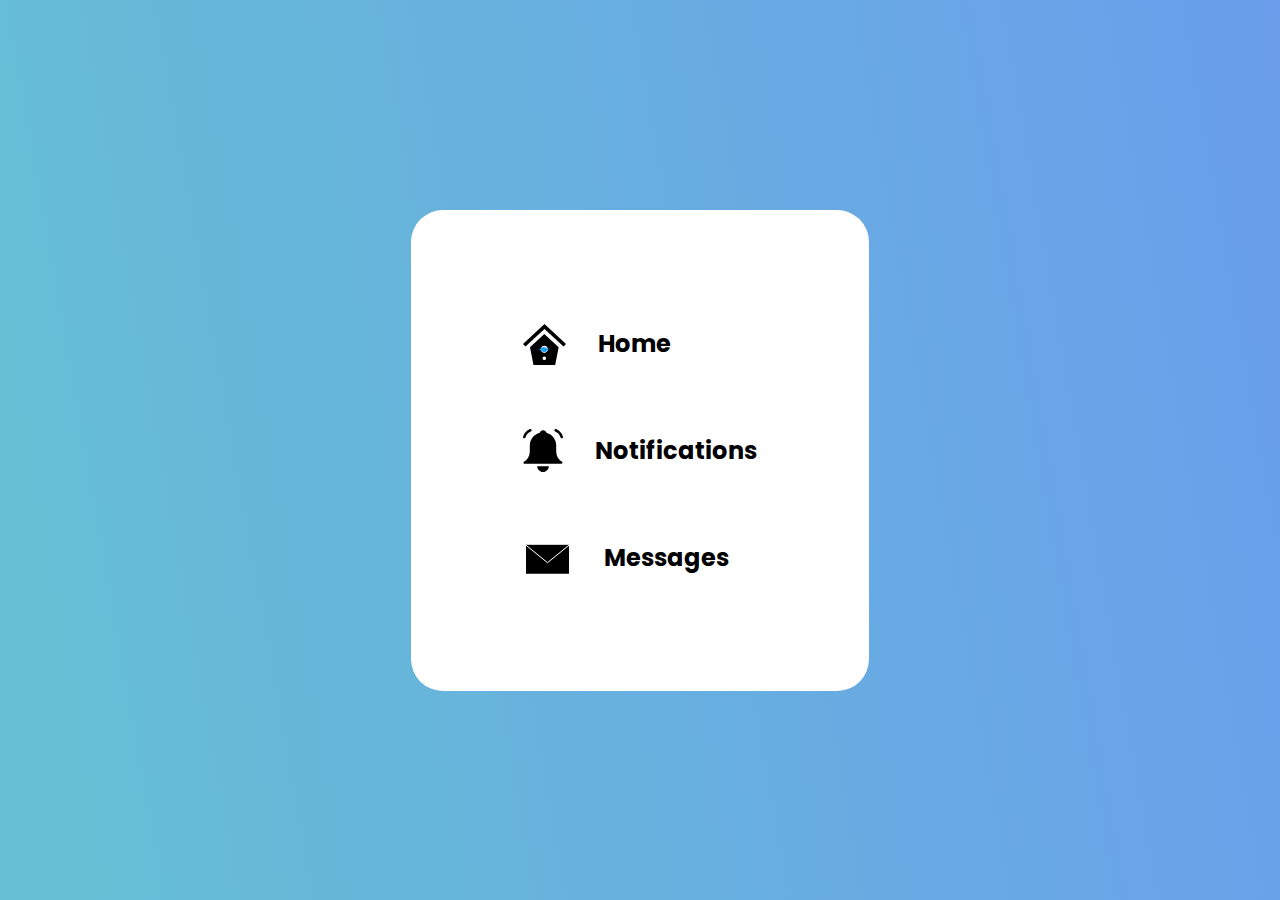
<file: Micro SVG/index.html>
<!DOCTYPE html>
<html lang="en">
  <head>
    <meta charset="UTF-8" />
    <meta http-equiv="X-UA-Compatible" content="IE=edge" />
    <meta name="viewport" content="width=device-width, initial-scale=1.0" />
    <link rel="stylesheet" href="./style.css" />
    <link rel="preconnect" href="https://fonts.googleapis.com" />
    <link rel="preconnect" href="https://fonts.gstatic.com" crossorigin />
    <link
      href="https://fonts.googleapis.com/css2?family=Poppins:wght@400;500&display=swap"
      rel="stylesheet"
    />
    <title>Micro Animations</title>
  </head>
  <body>
    <div class="container">
      <div class="home">
        <svg
          class="home-svg"
          width="43"
          height="43"
          viewBox="0 0 43 43"
          fill="none"
          xmlns="http://www.w3.org/2000/svg"
        >
          <g clip-path="url(#clip0_48_12)">
            <path
              d="M35.6667 25.3372L32.0833 43.4384H10.5833L7 25.3372L21.3333 12L35.6667 25.3372ZM23.125 36.2717C23.125 35.2827 22.3223 34.48 21.3333 34.48C20.3443 34.48 19.5417 35.2827 19.5417 36.2717C19.5417 37.2607 20.3443 38.0634 21.3333 38.0634C22.3223 38.0634 23.125 37.2607 23.125 36.2717ZM24.9167 27.3134C24.9167 25.3336 23.3113 23.73 21.3333 23.73C19.3553 23.73 17.75 25.3336 17.75 27.3134C17.75 29.2932 19.3553 30.8967 21.3333 30.8967C23.3113 30.8967 24.9167 29.2932 24.9167 27.3134Z"
              fill="black"
              class="house"
            />
            <path
              d="M40.5615 24.5983L43 21.9735L21.5 2L0 21.9466L2.43846 24.5714L21.5 6.89125L40.5615 24.5983Z"
              fill="black"
              class="roof"
            />
            <path
              d="M17.9348 27.7602C19.853 28.0433 24.4903 28.4395 26.569 27.3798L26.5362 27.1464C25.9127 27.5201 24.8348 27.7425 24.2349 27.7078C23.5709 26.5062 22.5195 25.9994 21.1388 26.0008C20.3967 26.0015 20.0267 26.3267 19.3043 26.4966C18.4519 26.6971 17.6208 26.2382 17.1033 26.9249C16.7954 27.3336 16.3937 27.8013 16.2334 28.3563C17.4839 27.9968 18.3635 28.7398 19.8639 29.6312C22.0715 30.9426 24.0877 29.7852 24.4008 28.0415C22.7824 28.2473 18.7308 28.254 17.9348 27.7602Z"
              fill="#1DA1F2"
              class="left-feather feather"
            />
            <path
              d="M24.2067 27.203C22.2762 27.0206 17.6245 26.8676 15.6042 28.0347L15.6491 28.2661C16.2522 27.8602 17.317 27.5817 17.9179 27.585C18.6439 28.7502 19.7204 29.2012 21.0991 29.1276C21.8402 29.0881 22.1926 28.744 22.9051 28.5365C23.7458 28.2916 24.5998 28.7064 25.0807 27.9935C25.3668 27.5693 25.7435 27.0812 25.8745 26.5186C24.6445 26.943 23.7272 26.2471 22.1823 25.4354C19.909 24.2414 17.9562 25.5027 17.7347 27.2604C19.3402 26.9702 23.3858 26.7514 24.2067 27.203Z"
              fill="#1DA1F2"
              class="right-feather feather"
            />
          </g>
        </svg>
        <h2 class="home-title">Home</h2>
      </div>
      <div class="notifications">
        <svg
          class="notification-svg"
          width="40"
          height="43"
          viewBox="0 0 40 43"
          fill="none"
          xmlns="http://www.w3.org/2000/svg"
        >
          <g clip-path="url(#clip0_46_15)">
            <path
              d="M24.7731 4.17811C25.4758 4.46156 26.1511 4.801 26.7987 5.19643C26.8228 5.21392 26.8504 5.22792 26.8745 5.24542C27.4946 5.63384 28.0734 6.06076 28.6039 6.52268C29.7373 7.51299 30.6813 8.67478 31.4288 9.99053C31.8009 10.6484 32.1213 11.3343 32.3865 12.0412C32.6587 12.7725 32.8619 13.5179 32.9997 14.2842C33.1341 15.0541 33.203 15.8414 33.203 16.6498C33.203 18.2455 33.203 19.1098 33.203 19.2148C33.2064 20.0337 33.2099 20.835 33.2168 21.6154V21.6224C33.2202 22.3292 33.265 23.0396 33.3511 23.75C33.4373 24.4533 33.5613 25.1322 33.7232 25.7866C33.8851 26.4305 34.1056 27.0534 34.3778 27.6482C34.6602 28.2606 35.0047 28.8625 35.4078 29.4469H35.4113C35.8109 30.0208 36.3104 30.5912 36.9098 31.1511C37.5299 31.7285 38.2465 32.2989 39.0664 32.8518C39.5349 33.1702 39.6624 33.8176 39.3455 34.2935C39.1491 34.591 38.8253 34.7554 38.4945 34.7554V34.7589H29.2447H20.0017H10.7519H1.50547C0.937045 34.7589 0.478859 34.2935 0.478859 33.7161C0.478859 33.3382 0.678669 33.0057 0.97494 32.8238C1.80519 32.2534 2.5183 31.6865 3.11429 31.1266C3.70683 30.5702 4.20291 29.9998 4.60253 29.4119C4.61287 29.3944 4.62665 29.3769 4.64043 29.3629C5.02627 28.789 5.35699 28.2046 5.62915 27.6098C5.90819 27.0044 6.13212 26.3815 6.29748 25.7411C6.30092 25.7271 6.30437 25.7131 6.30781 25.7026C6.46628 25.0797 6.58686 24.4218 6.66954 23.7325C6.75222 23.0396 6.79701 22.3222 6.79701 21.5839V16.6498C6.79701 15.8554 6.86591 15.0681 7.00715 14.2807C7.1484 13.4969 7.35165 12.7445 7.62381 12.0272C7.89252 11.3098 8.21635 10.6204 8.59186 9.96254C9.34976 8.63278 10.2902 7.4815 11.4409 6.48419C12.0024 5.99778 12.6087 5.55336 13.2598 5.15793C13.9178 4.75901 14.6 4.42307 15.3027 4.15012C15.7919 3.96115 16.2983 3.80368 16.8151 3.67421C16.9908 3.04782 17.2939 2.54042 17.7246 2.15199C18.3171 1.61659 19.0957 1.35064 20.0637 1.36114C21.0215 1.36814 21.7966 1.63759 22.3822 2.17299C24.4527 4.04514 21.8758 3.01633 24.7731 4.17811Z"
              fill="black"
              class="bell"
            />
            <path
              d="M8.5575 0.787179C8.30602 0.146798 7.5929 -0.168143 6.96247 0.0873093C5.2503 0.78018 3.80684 1.753 2.64587 3.01626C1.4849 4.28303 0.61676 5.83674 0.0552236 7.69139C-0.144587 8.34927 0.220584 9.04914 0.868246 9.2521C1.51591 9.45507 2.20491 9.08414 2.40472 8.42626C2.85257 6.94603 3.53813 5.71426 4.44761 4.72045C5.36054 3.72663 6.50428 2.96027 7.8685 2.40738C8.49894 2.15193 8.80899 1.42756 8.5575 0.787179Z"
              fill="black"
              class="left-soundwave wave"
            />
            <path
              d="M25.1003 40.0291C25.4242 39.4587 25.6481 38.8359 25.7755 38.157C25.7893 38.101 25.7997 38.045 25.8031 37.9855C25.8031 37.6321 25.5206 37.3486 25.1761 37.3486H14.8342C14.8342 37.3486 14.7343 37.3591 14.724 37.3591C14.3863 37.4221 14.159 37.7511 14.221 38.094C14.345 38.8009 14.5724 39.4447 14.9065 40.0291C15.2407 40.6135 15.6748 41.1384 16.2156 41.6038C16.7531 42.0693 17.3422 42.4157 17.976 42.6501C18.6099 42.8811 19.2851 43.0001 20.0017 43.0001C20.7148 43.0001 21.39 42.8846 22.0274 42.6501C22.6647 42.4157 23.2504 42.0658 23.7912 41.6038C24.3286 41.1419 24.7662 40.6135 25.1003 40.0291Z"
              fill="black"
              class="ringer"
            />
            <path
              d="M31.437 0.788644C31.1855 1.42902 31.4955 2.15339 32.126 2.40884C33.4902 2.96174 34.6339 3.7281 35.5469 4.72541C36.4564 5.71573 37.1419 6.9475 37.5898 8.43122C37.7896 9.0891 38.4786 9.46003 39.1262 9.25707C39.7739 9.05411 40.1391 8.35424 39.9393 7.69636C39.3812 5.8452 38.5096 4.29149 37.3486 3.02123C36.1876 1.75446 34.7442 0.781645 33.032 0.0887742C32.4016 -0.166678 31.6885 0.148263 31.437 0.788644Z"
              fill="black"
              class="right-soundwave wave"
            />
          </g>
        </svg>
        <h2 class="notification-title">Notifications</h2>
      </div>
      <div class="messages">
        <svg
          class="messages-svg"
          width="49"
          height="43"
          viewBox="0 0 49 43"
          fill="none"
          xmlns="http://www.w3.org/2000/svg"
        >
          <rect x="3" y="10" width="43" height="27" fill="#272727" />
          <rect
            class="note"
            x="9"
            y="28"
            width="31"
            height="9"
            fill="#1DA1F2"
          />
          <path
            d="M24.5 27.3893L3 9.96533V37.6251H46V9.96533L24.5 27.3893Z"
            fill="black"
          />
          <path
            d="M24.1846 26.388L24.5 26.6444L24.8154 26.388L46.033 9.13796L47.1252 8.25L45.7176 8.25L3.28238 8.25L1.87477 8.25L2.96696 9.13796L24.1846 26.388Z"
            fill="black"
            stroke="white"
            class="flap"
          />
        </svg>
        <h2 class="message-title">Messages</h2>
      </div>
    </div>

    <script
      src="https://cdnjs.cloudflare.com/ajax/libs/gsap/3.10.4/gsap.min.js"
      integrity="sha512-VEBjfxWUOyzl0bAwh4gdLEaQyDYPvLrZql3pw1ifgb6fhEvZl9iDDehwHZ+dsMzA0Jfww8Xt7COSZuJ/slxc4Q=="
      crossorigin="anonymous"
      referrerpolicy="no-referrer"
    ></script>
    <script src="app.js"></script>
  </body>
</html>
</file>
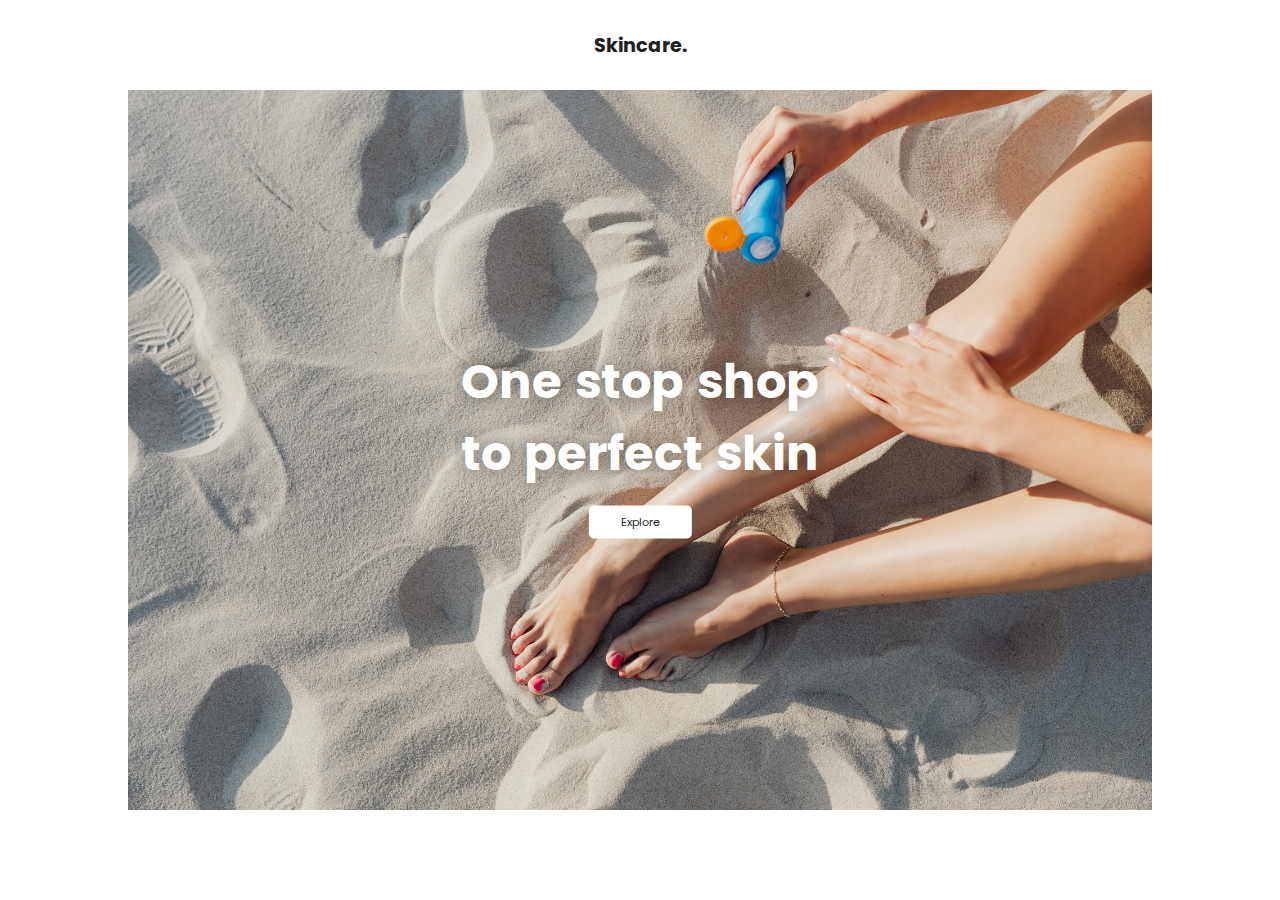
<file: Text Animations/index.html>
<!DOCTYPE html>
<html lang="en">
  <head>
    <meta charset="UTF-8" />
    <meta http-equiv="X-UA-Compatible" content="IE=edge" />
    <meta name="viewport" content="width=device-width, initial-scale=1.0" />
    <title>Text Animations</title>
    <link rel="preconnect" href="https://fonts.googleapis.com" />
    <link rel="preconnect" href="https://fonts.gstatic.com" crossorigin />
    <link
      href="https://fonts.googleapis.com/css2?family=Poppins:wght@300;400&display=swap"
      rel="stylesheet"
    />
    <link rel="stylesheet" href="./style.css" />
  </head>
  <body>
    <nav>
      <h1 class="logo">Skincare.</h1>
    </nav>
    <div class="hero-section">
      <img src="./hero.jpg" class="hero-img" alt="" />
      <div class="cta">
        <div class="cta-text">
          <h2><span class="cta1">One</span></h2>
          <h2><span class="cta2">stop</span></h2>
          <h2><span class="cta3">shop</span></h2>
        </div>
        <div class="cta-text">
          <h2><span class="cta4">to</span></h2>
          <h2><span class="cta5">perfect</span></h2>
          <h2><span class="cta6">skin</span></h2>
        </div>
        <button class="cta-btn">Explore</button>
      </div>
    </div>

    <script
      src="https://cdnjs.cloudflare.com/ajax/libs/gsap/3.10.4/gsap.min.js"
      integrity="sha512-VEBjfxWUOyzl0bAwh4gdLEaQyDYPvLrZql3pw1ifgb6fhEvZl9iDDehwHZ+dsMzA0Jfww8Xt7COSZuJ/slxc4Q=="
      crossorigin="anonymous"
      referrerpolicy="no-referrer"
    ></script>

    <script src="./app.js"></script>
  </body>
</html>
</file>
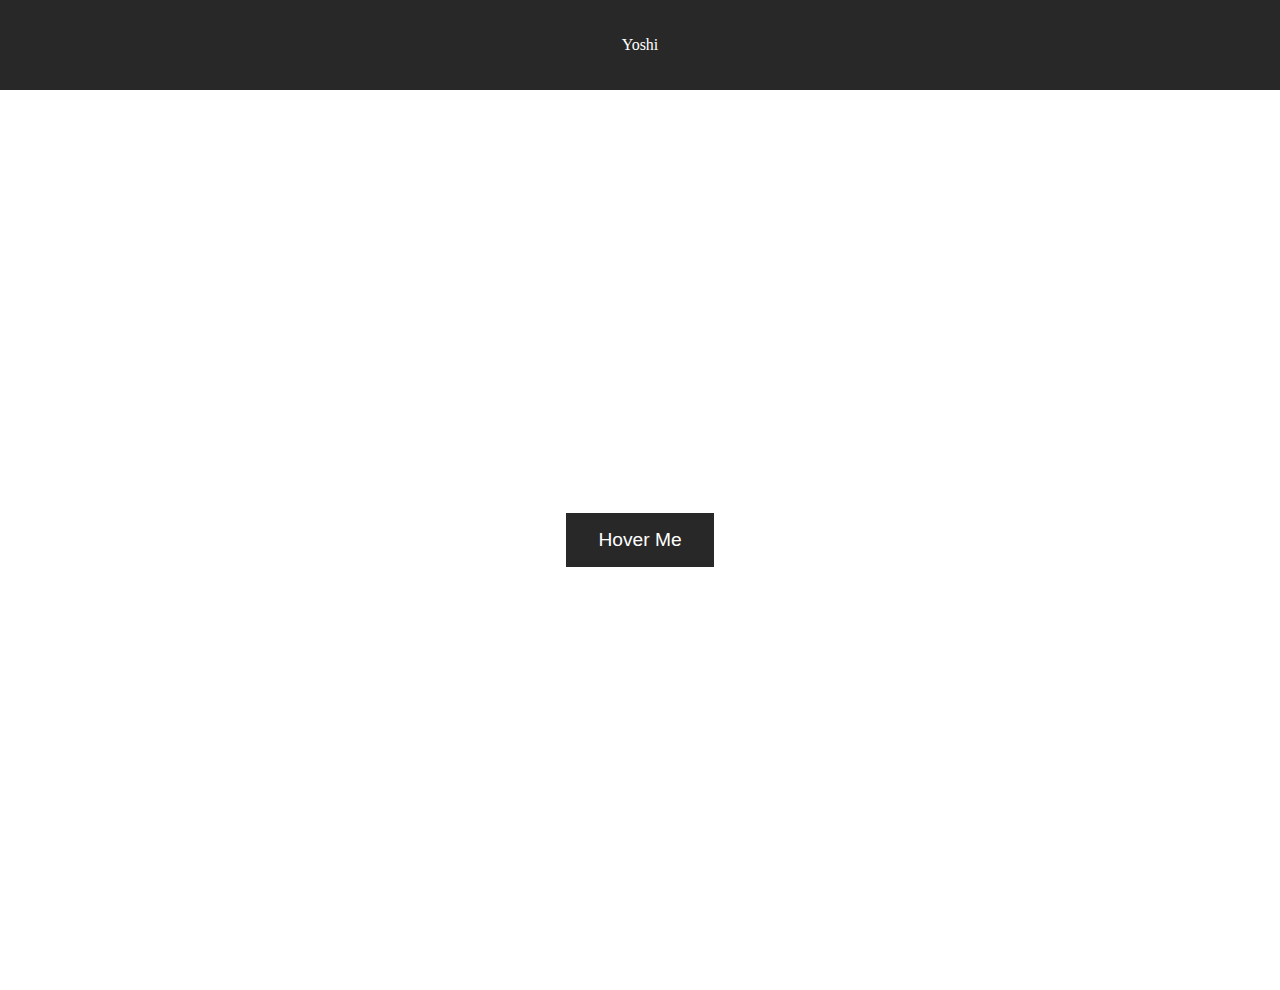
<file: index1.html>
<!DOCTYPE html>
<html lang="en">
  <head>
    <meta charset="UTF-8" />
    <meta http-equiv="X-UA-Compatible" content="IE=edge" />
    <meta name="viewport" content="width=device-width, initial-scale=1.0" />
    <title>JS Animations</title>
    <link rel="stylesheet" href="style1.css" />
  </head>
  <body>
    <nav><p>Yoshi</p></nav>
    <section>
      <button>Hover Me</button>
    </section>

    <script src="app.js"></script>
  </body>
</html>
</file>
<file: style.css>
section {
  display: flex;
  height: 100vh;
  justify-content: center;
  align-items: center;
}

button {
  padding: 1rem 2rem;
  font-size: 1.5rem;
  border: none;
  color: white;
  background: rgb(40, 40, 40);
  transition: background 0.75s ease-out;
}

button:hover {
  background: rgb(80, 77, 172);
}
</file>
<file: Cookie Popup Starter/style.css>
* {
  margin: 0;
  padding: 0;
  box-sizing: border-box;
}

.cookie-container {
  background: linear-gradient(260deg, #9b6c50 0%, #4f2626 100%);
  position: absolute;
  top: 50%;
  left: 50%;
  transform: translate(-50%, -50%);
  color: white;
  display: flex;
  align-items: center;
  justify-content: space-between;
  width: 20rem;
  height: 10rem;
  border-radius: 1.2rem;
  padding: 1rem;
  font-family: "Poppins", sans-serif;
  overflow: hidden;
}

.cookie {
  transform: scale(0.6);
  overflow: visible;
}

.text {
  width: 80%;
}

.cookie-title {
  font-size: 1rem;
  font-weight: lighter;
}

.cookie-subtitle {
  padding: 0.7rem 0rem;
  font-weight: bold;
  font-size: 0.6rem;
}

button {
  border-style: none;
  border-radius: 0.3rem;
  padding: 0.5rem 1rem;
  color: #4f2626;
  font-family: "Poppins", sans-serif;
  font-size: 0.6rem;
  font-weight: bold;
}
</file>
<file: Form Animation/style.css>
* {
  margin: 0;
  padding: 0;
  box-sizing: border-box;
}

body {
  display: flex;
  justify-content: center;
  align-items: center;
  height: 100vh;
  font-family: "Poppins", sans-serif;
  background: linear-gradient(90deg, #6190e8, #a7bfe8);
}

form {
  min-height: 40vh;
  width: 40vw;
  background: white;
  color: #777474;
  border-radius: 2rem;
  padding: 3rem 5rem;
  display: flex;
  position: relative;
}

.title {
  color: #6391e8;
}

.contact-left,
.contact-right {
  flex: 1;
}

.contact-right {
  display: flex;
  flex-direction: column;
  justify-content: space-between;
}

.input-container {
  position: relative;
}

.input {
  position: absolute;
  top: 0;
  width: 100%;
  height: 100%;
  border: none;
  outline: none;
  color: #777474;
  font-size: 0.7rem;
}

.placeholder {
  position: relative;
  z-index: 1;
  pointer-events: none;
  padding: 0.3rem 0rem;
  font-size: 0.6rem;
  opacity: 0.6;
  transform-origin: left;
}

.line-svg {
  position: absolute;
  left: 0;
  bottom: 0;
  overflow: visible;
  opacity: 0.8;
}

.promo-container {
  position: relative;
  display: flex;
}

.checkbox {
  cursor: pointer;
  opacity: 0;
  z-index: 3;
}

.checkbox-label {
  font-size: 0.7rem;
  padding-left: 0.5rem;
}

.checkbox-container {
  position: relative;
  height: 1rem;
  width: 1rem;
  border-radius: 3px;
  overflow: hidden;
}

.checkbox,
.checkmark {
  position: absolute;
  bottom: 0;
  left: 0;
  width: 100%;
  height: 100%;
  border: 2px solid #c5c5c5;
}

.checkbox-fill {
  position: absolute;
  background: #6190e8;
  width: 100%;
  height: 100%;
  top: 100%;
}

.tick-mark {
  position: absolute;
  top: 50%;
  left: 50%;
  transform: translate(-50%, -50%) scale(0.6);
  z-index: 2;
}

button {
  font-family: "Poppins", sans-serif;
  font-weight: 500;
  font-size: 0.6rem;
  background: #6190e8;
  color: white;
  border-radius: 0.2rem;
  border-style: none;
  padding: 0.5rem 2.5rem;
  cursor: pointer;
  margin-top: 1rem;
  align-self: flex-start;
}

#character {
  position: absolute;
  transform: scale(0.6) translate(0%, 30%);
  bottom: 0;
  left: 0;
  transform-origin: bottom;
}

.submitted {
  position: absolute;
  left: 50%;
  top: 50%;
  transform: translate(-50%, -50%);
  color: #777474;
  font-size: 1rem;
  pointer-events: none;
  text-align: center;
  opacity: 0;
}

@media screen and (max-width: 812px) {
  form {
    width: 90vw;
    min-height: 80vh;
    flex-direction: column;
    padding: 8rem 3rem;
  }
  #character {
    transform: scale(0.4) translate(0%, 30%);
  }
  .line-svg {
    width: 100%;
  }
}
</file>
<file: Micro SVG/style.css>
* {
  margin: 0;
  padding: 0;
  box-sizing: border-box;
}

body {
  background: linear-gradient(260deg, #6a9eec, #65c0d3);
  min-height: 100vh;
  display: flex;
  justify-content: center;
  align-items: center;
  font-family: "Poppins", sans-serif;
}

.container {
  background: white;
  color: black;
  padding: 5rem;
  border-radius: 2rem;
}

.home,
.notifications,
.messages {
  display: flex;
  padding: 2rem;
  align-items: center;
}

.home-title,
.notification-title,
.message-title {
  padding-left: 2rem;
}

.notification-svg,
.messages-svg {
  overflow: visible;
}
</file>
<file: Text Animations/style.css>
* {
  margin: 0;
  padding: 0;
  box-sizing: border-box;
}

body {
  font-family: "Poppins", sans-serif;
}

nav {
  min-height: 10vh;
  display: flex;
  justify-content: center;
  align-items: center;
}

.logo {
  font-size: 1.2rem;
  color: rgb(33, 33, 33);
  /* overflow: hidden is key */
  overflow: hidden;
}

.hero-section {
  height: 80vh;
  margin: 0% 10%;
}

.hero-section img {
  width: 100%;
  height: 100%;
  object-fit: cover;
}

.cta {
  position: absolute;
  top: 50%;
  left: 50%;
  transform: translate(-50%, -50%);
  color: white;
  display: flex;
  flex-direction: column;
  align-items: center;
}

.cta-text {
  display: flex;
  font-size: 2rem;
}

.cta-text h2 {
  overflow: hidden;
}

.cta-text span {
  /* always add display: block to a span */
  display: block;
  padding: 0rem 0.4rem;
  text-shadow: rgba(0, 0, 0, 0.4) 0px 0px 20px;
}

.cta-btn {
  margin: 1rem;
  padding: 0.5rem 2rem;
  background: white;
  color: rgb(33, 33, 33);
  border-radius: 0.3rem;
  border: none;
  font-family: "Poppins", sans-serif;
  font-size: 0.7rem;
}
</file>
<file: style1.css>
* {
  margin: 0;
  padding: 0;
  box-sizing: border-box;
}

section {
  display: flex;
  height: 100vh;
  justify-content: center;
  align-items: center;
}

button {
  padding: 1rem 2rem;
  font-size: 1.2rem;
  border: none;
  color: white;
  background: rgb(40, 40, 40);
}

nav {
  min-height: 10vh;
  color: white;
  background: rgb(40, 40, 40);
  display: flex;
  justify-content: center;
  align-items: center;
  transition: transform 0.75s ease-out;
  transition: all 0.75s ease-out;
  /* always add transition on the element, not on the class */
}

.nav-slide {
  transform: translateY(-100%);
  /* opacity: 0; */
}

p {
  opacity: 1;
  transition: opacity 0.5s ease-out 0.75s;
}

.fade {
  opacity: 0;
}
</file>
